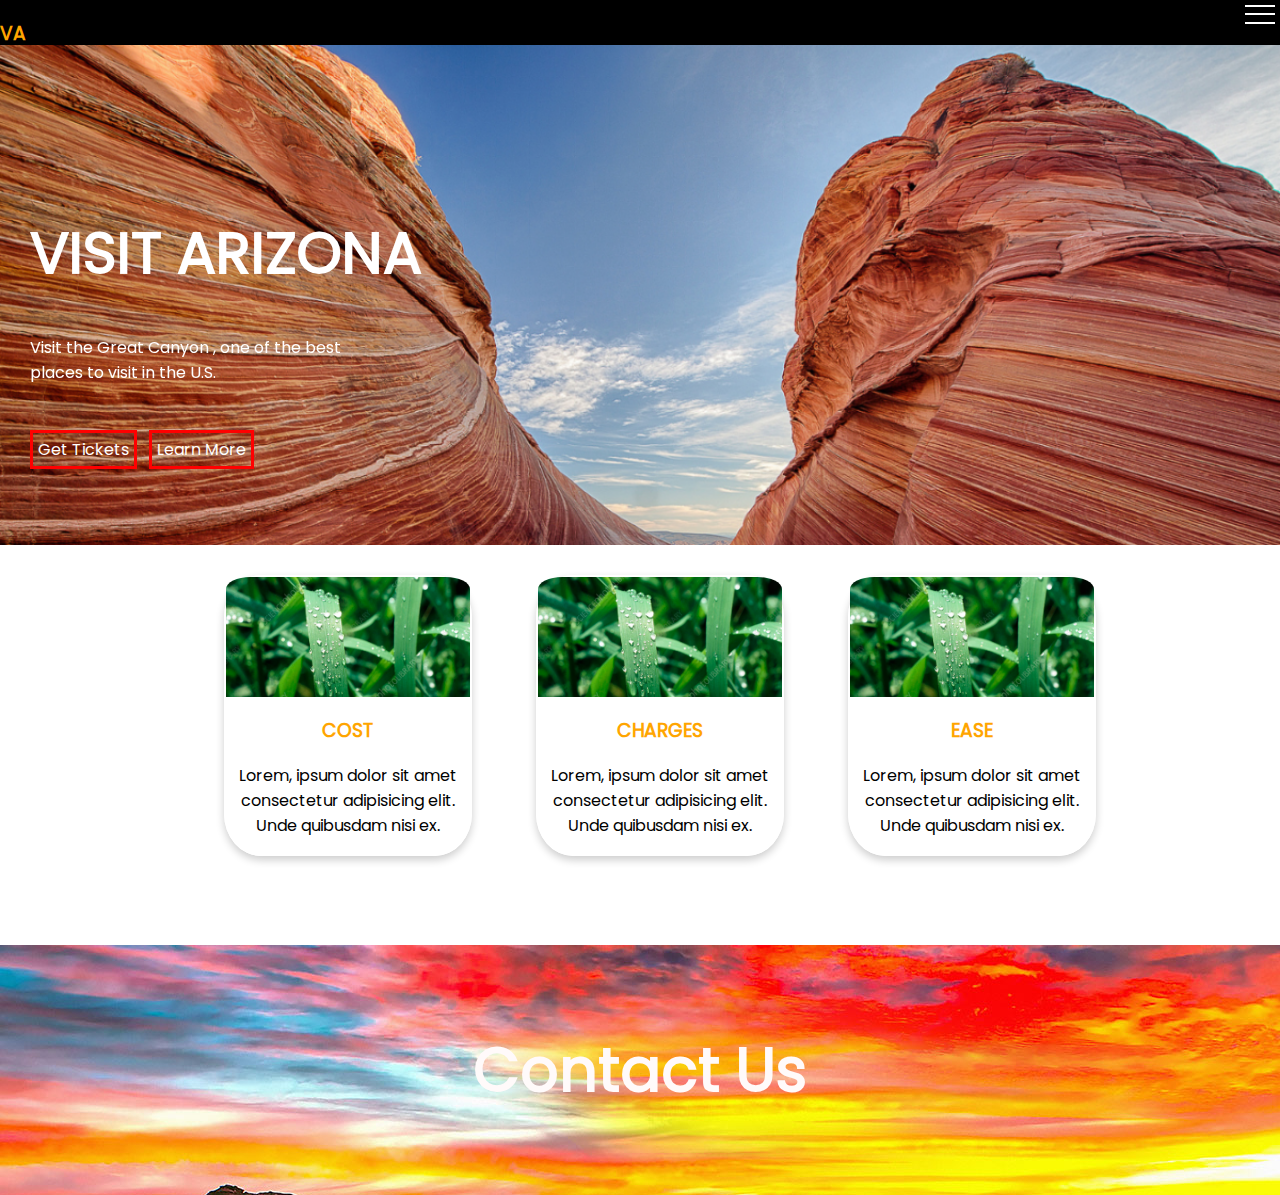
<file: index.html>
<html lang="en">
<head>
    <meta charset="UTF-8">
    <meta name="viewport" content="width=device-width, initial-scale=1.0">
    <title>Visit Arizona</title>
    <link rel="stylesheet" href="test.css">
</head>
<body>

    <div class="container">
        <div class="first_row">
            <div class="box-1"><h3 >VA</h3></div>
            <div class="box-2">
            <div class="hamburger-menu">
                <div class="line line-1"></div>
                <div class="line line-2"></div>
                <div class="line line-3"></div>
            </div>
           
                <a href="#" >Home</a>
                <a href="#">About</a>
                <a href="#">Services</a>
                <a href="./contact.html">Contact</a>
            </div>

        </div>
        <div class="second_row">
            <div class="left-row">

           <div class="text"> <h1>VISIT ARIZONA</h1>
            <p class="detail">Visit the Great Canyon , one of the best <br/> places to visit in the U.S.</p></div>
            <div class="tickets">
                <a href="#" class="buttons">Get Tickets</a>
            <a href="#" class="buttons">Learn More</a>
            </div>
            </div>

        </div>
        <div class="third_row">
            <div class="card-container">
                <div class="card">
                <div class="up-reg"><img src="./Images/border-image.jpg"/ style="width:100%"></div>
                <div class="lower-reg">
                    <h3>COST</h3>
                    <p>Lorem, ipsum dolor sit amet consectetur adipisicing elit. Unde quibusdam nisi ex.</p>
                </div>
            </div>
            <div class="card">
                 <div class="up-reg"><img src="./Images/border-image.jpg"/ style="width:100%"></div>
                <div class="lower-reg">
                        <h3>CHARGES</h3>
                        <p>Lorem, ipsum dolor sit amet consectetur adipisicing elit. Unde quibusdam nisi ex.</p>
                 </div>
            </div>

            <div class="card">
                <div class="up-reg"><img src="./Images/border-image.jpg"/ style="width:100%"></div>
                <div class="lower-reg">
                    <h3>EASE</h3>
                    <p>Lorem, ipsum dolor sit amet consectetur adipisicing elit. Unde quibusdam nisi ex.</p>
                </div>
            </div>
            </div>

        </div>
        <div class="last_row" >
                <h2>Contact Us</h2>
        </div>

    </div>
    <script src="hamburger.js"></script>
    
</body>
</html>
</file>
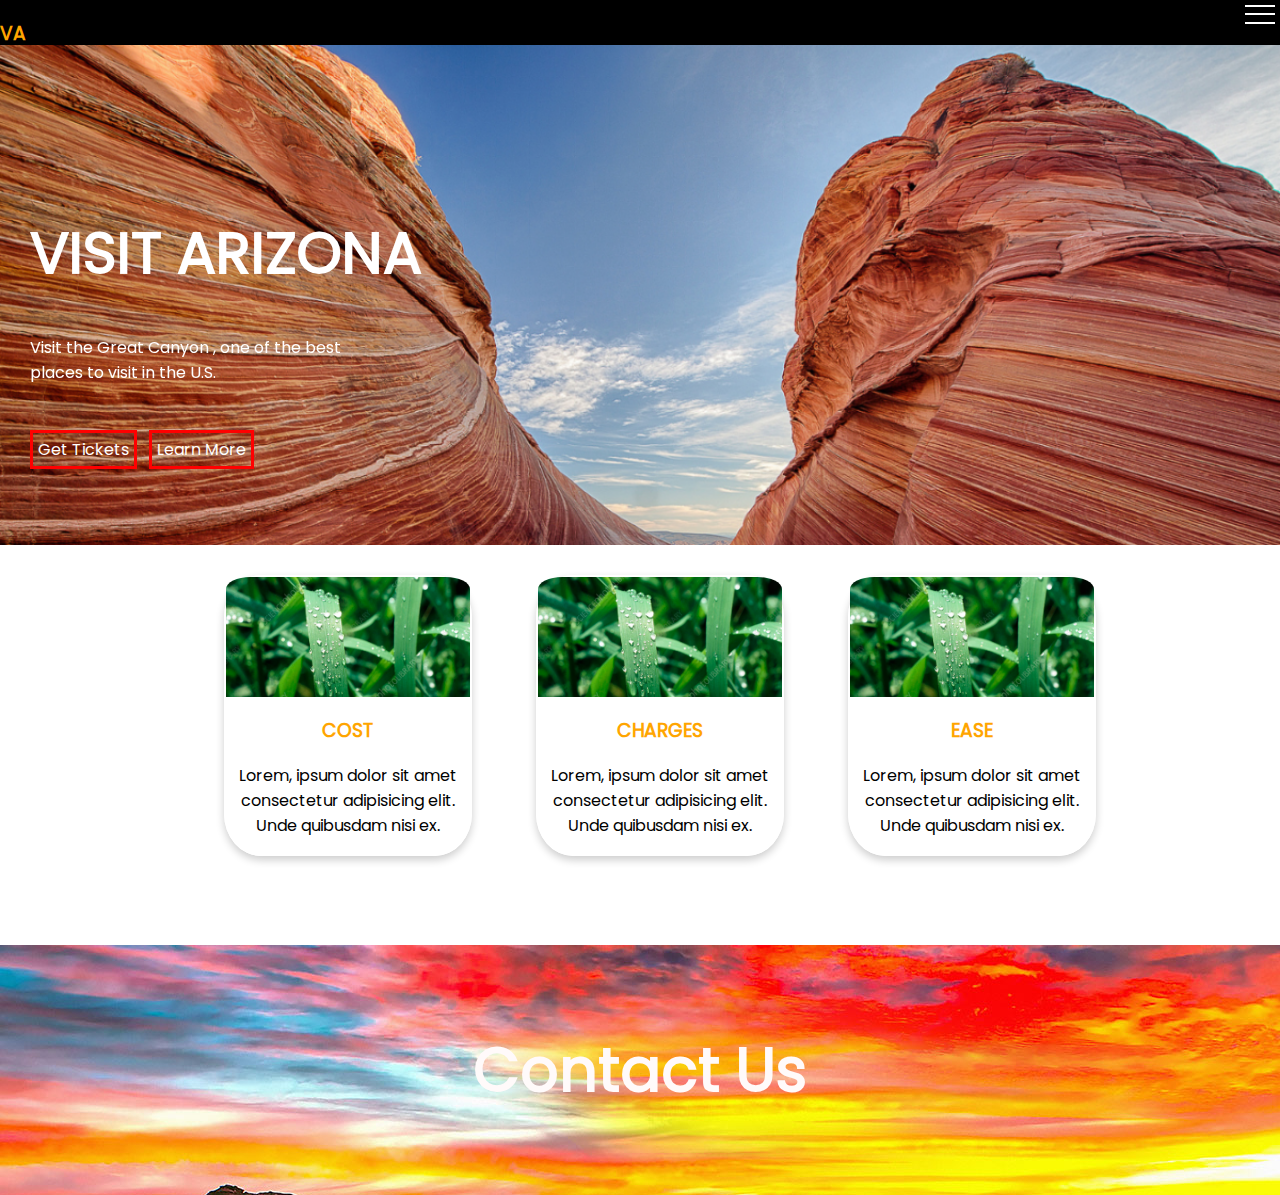
<file: Test.html>
<html lang="en">
<head>
    <meta charset="UTF-8">
    <meta name="viewport" content="width=device-width, initial-scale=1.0">
    <title>Visit Arizona</title>
    <link rel="stylesheet" href="test.css">
</head>
<body>

    <div class="container">
        <div class="first_row">
            <div class="box-1"><h3 >VA</h3></div>
            <div class="box-2">
            <div class="hamburger-menu">
                <div class="line line-1"></div>
                <div class="line line-2"></div>
                <div class="line line-3"></div>
            </div>
           
                <a href="#" >Home</a>
                <a href="#">About</a>
                <a href="#">Services</a>
                <a href="./contact.html">Contact</a>
            </div>

        </div>
        <div class="second_row">
            <div class="left-row">

           <div class="text"> <h1>VISIT ARIZONA</h1>
            <p class="detail">Visit the Great Canyon , one of the best <br/> places to visit in the U.S.</p></div>
            <div class="tickets">
                <a href="#" class="buttons">Get Tickets</a>
            <a href="#" class="buttons">Learn More</a>
            </div>
            </div>

        </div>
        <div class="third_row">
            <div class="card-container">
                <div class="card">
                <div class="up-reg"><img src="./Images/border-image.jpg"/ style="width:100%"></div>
                <div class="lower-reg">
                    <h3>COST</h3>
                    <p>Lorem, ipsum dolor sit amet consectetur adipisicing elit. Unde quibusdam nisi ex.</p>
                </div>
            </div>
            <div class="card">
                 <div class="up-reg"><img src="./Images/border-image.jpg"/ style="width:100%"></div>
                <div class="lower-reg">
                        <h3>CHARGES</h3>
                        <p>Lorem, ipsum dolor sit amet consectetur adipisicing elit. Unde quibusdam nisi ex.</p>
                 </div>
            </div>

            <div class="card">
                <div class="up-reg"><img src="./Images/border-image.jpg"/ style="width:100%"></div>
                <div class="lower-reg">
                    <h3>EASE</h3>
                    <p>Lorem, ipsum dolor sit amet consectetur adipisicing elit. Unde quibusdam nisi ex.</p>
                </div>
            </div>
            </div>

        </div>
        <div class="last_row" >
                <h2>Contact Us</h2>
        </div>

    </div>
    <script src="hamburger.js"></script>
    
</body>
</html>
</file>
<file: test.css>
body{
    margin: 0px;
    
}
@font-face{
    font-family:'popins';
    src: url('./fonts/Poppins/Poppins-Regular.ttf');
}
.container{
    display: grid;
    grid-template-rows: 45px 500px 400px 250px;
    opacity: 100%;
    font-family:popins;

}
.first_row{
    background-color: black;
    display: flex;
    
}

.second_row{
    background-image: url('./Images/arizona1.png');
    background-repeat: no-repeat;
    background-size: cover;
    
    
}
.left-row{
    position: relative;
    top: 25%;
    color: white;
    margin-left: 30;
    
    
}
.third_row{
    background-color:white; 
    
    
}
.card{
    display: inline-block;
    width: 20%;
    border: solid 2px white;
    border-radius: 15%;
    box-shadow: 0 4px 8px 0 rgba(0,0,0,0.2);
    text-align: center;  
    margin-right: 40px;
    margin-left: 20px;
    
    
   
}
.card-container{
    margin-left: 60px;
    margin-top: 30px;
    display: block;
    text-align: center;
    
   
}




.up-reg>img{
    width: 30%;
    height: 30%;
    border-top-left-radius: 10%;
    border-top-right-radius: 10% ;
    margin: 0px;
    object-fit: cover;
}     
  
    
    
    
.last_row{
    background-image: url('./Images/Arizona2.jpg');
    background-repeat: no-repeat;
    background-size: cover;

   
}
h2{
    text-align: center;
    padding-top: 30px;
    font-size: 60px;
    color:#FFFAFA;
    font-weight: bold;
    opacity: 100%;
}

h3{
    color: orange;
}

  
.box-2>a{
    
    color: white;
    text-decoration: none;
    padding: 5px;
    margin-right: 6px;
    border-radius: 30px;
    box-sizing: border-box;
    
    
    

}
.box-1{
    flex: 1;
    
}

.box-2{
    padding-top: 10px;
    position: fixed;
    top: 2px;
    right: -300px;
}
.change{
    right: 35px;
}

.buttons{
    text-decoration: none;
    color: white;
    border: solid 3px red;
    margin-right: 8px;
    padding: 5px;
   
    
    
}
.tickets{
    position: absolute;
    top: 130%;
}
h1{
    font-size: 58px;
}
.details>p{
    letter-spacing: 10px;
    
}
.box-2>a:hover{
    background-color: white;
    color: black;
}


a.buttons:hover{
    background-color: white;
    color: orange;
    font-weight: bold;
}
.main{
    background-image: url('./Images/arizona1.png');
    background-repeat: no-repeat;
    background-size: cover;
    display: block;
    text-align: center;
    
}
.container-2{
    display: grid;
    grid-template-rows: auto 600px;
    color: white;
    font-family: "popins";
}
form{
    display: inline-block;
    margin-left: auto;
    margin-right: auto;
    text-align: left;
    font-weight: bold;
    
}
    
    
}
.main{
    border: solid white 3px;
}

input{
    
    text-align: left;
    border-radius: 10px;
    height: 30px;
    
    justify-content: right;
    
    
}
.hamburger-menu{
    width: 30px;
    height: 25px;
    background-color: black;
    position: fixed;
    top: 2px;
    right: 5px;
    cursor: pointer;
    display: flex;
    flex-direction: column;
    justify-content: space-around;
    
}
.line{
    width: 100%;
    height: 2px;
    background-color: white;
    transition: all 0.8s;
}
.change .line-1{
    transform: rotateZ(-405deg) translate(-8px,6px); 
}
.change .line-3{
    transform: rotateZ(405deg) translate(-8px,-6px);
}
.change .line-2{
    opacity: 0;
}


/* Media queries*/
@media screen and (max-width: 650px){
    .left-row{
        position: relative;
        top: 8%;
    }
    h1{
        font-size: 40px;
    }
    .card-container{
        display: block;
        margin: 0px;
        margin-top: 0px;
        padding-top: 0px;
        
        
    }
    .card{
        display:inline;
        max-width: height 100px; ;
        border-radius: 0px;
        
    }
    h2{
       font-size: 40px;
    }
    .last_row{
        position: relative;
        top: 100%;
    }
    .up-reg>img{
        height: 20%;
        border-radius: 0px;
    }
    .lower-reg{
        height: 20%;
    }
</file>
